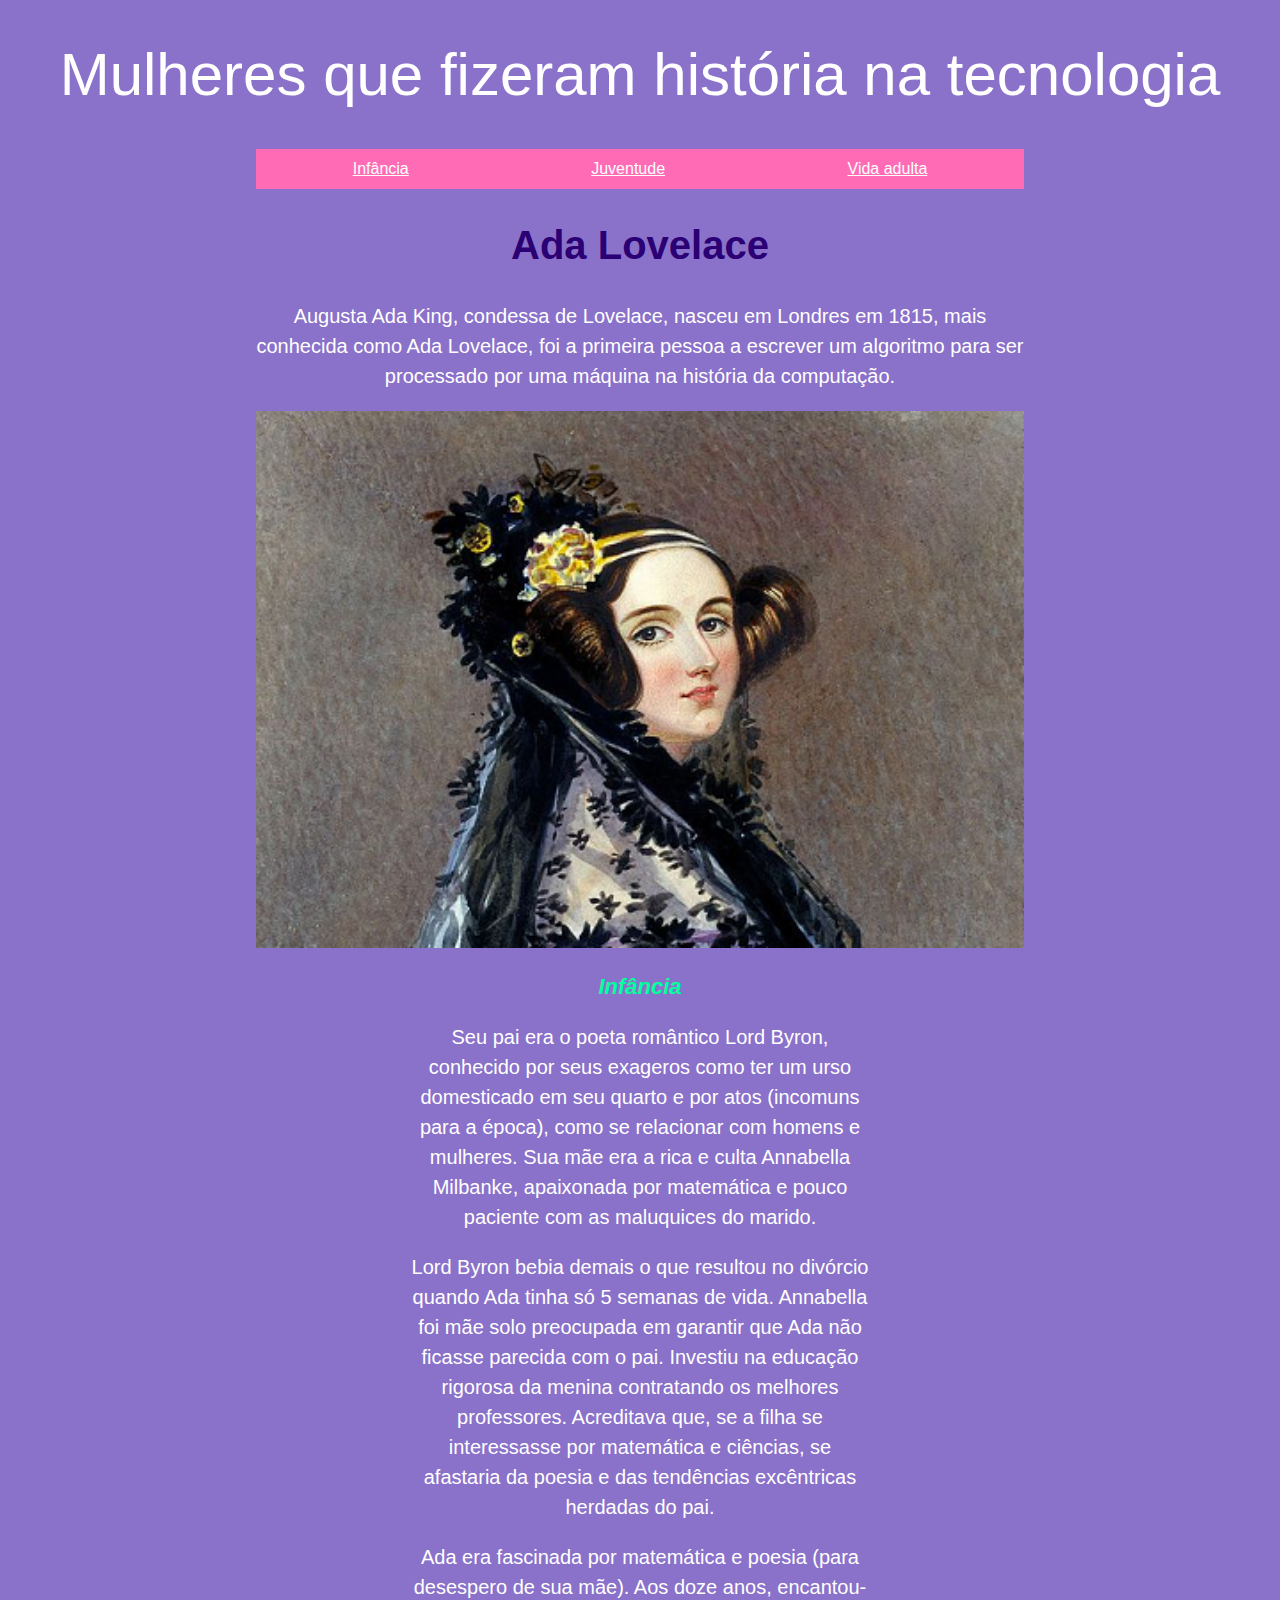
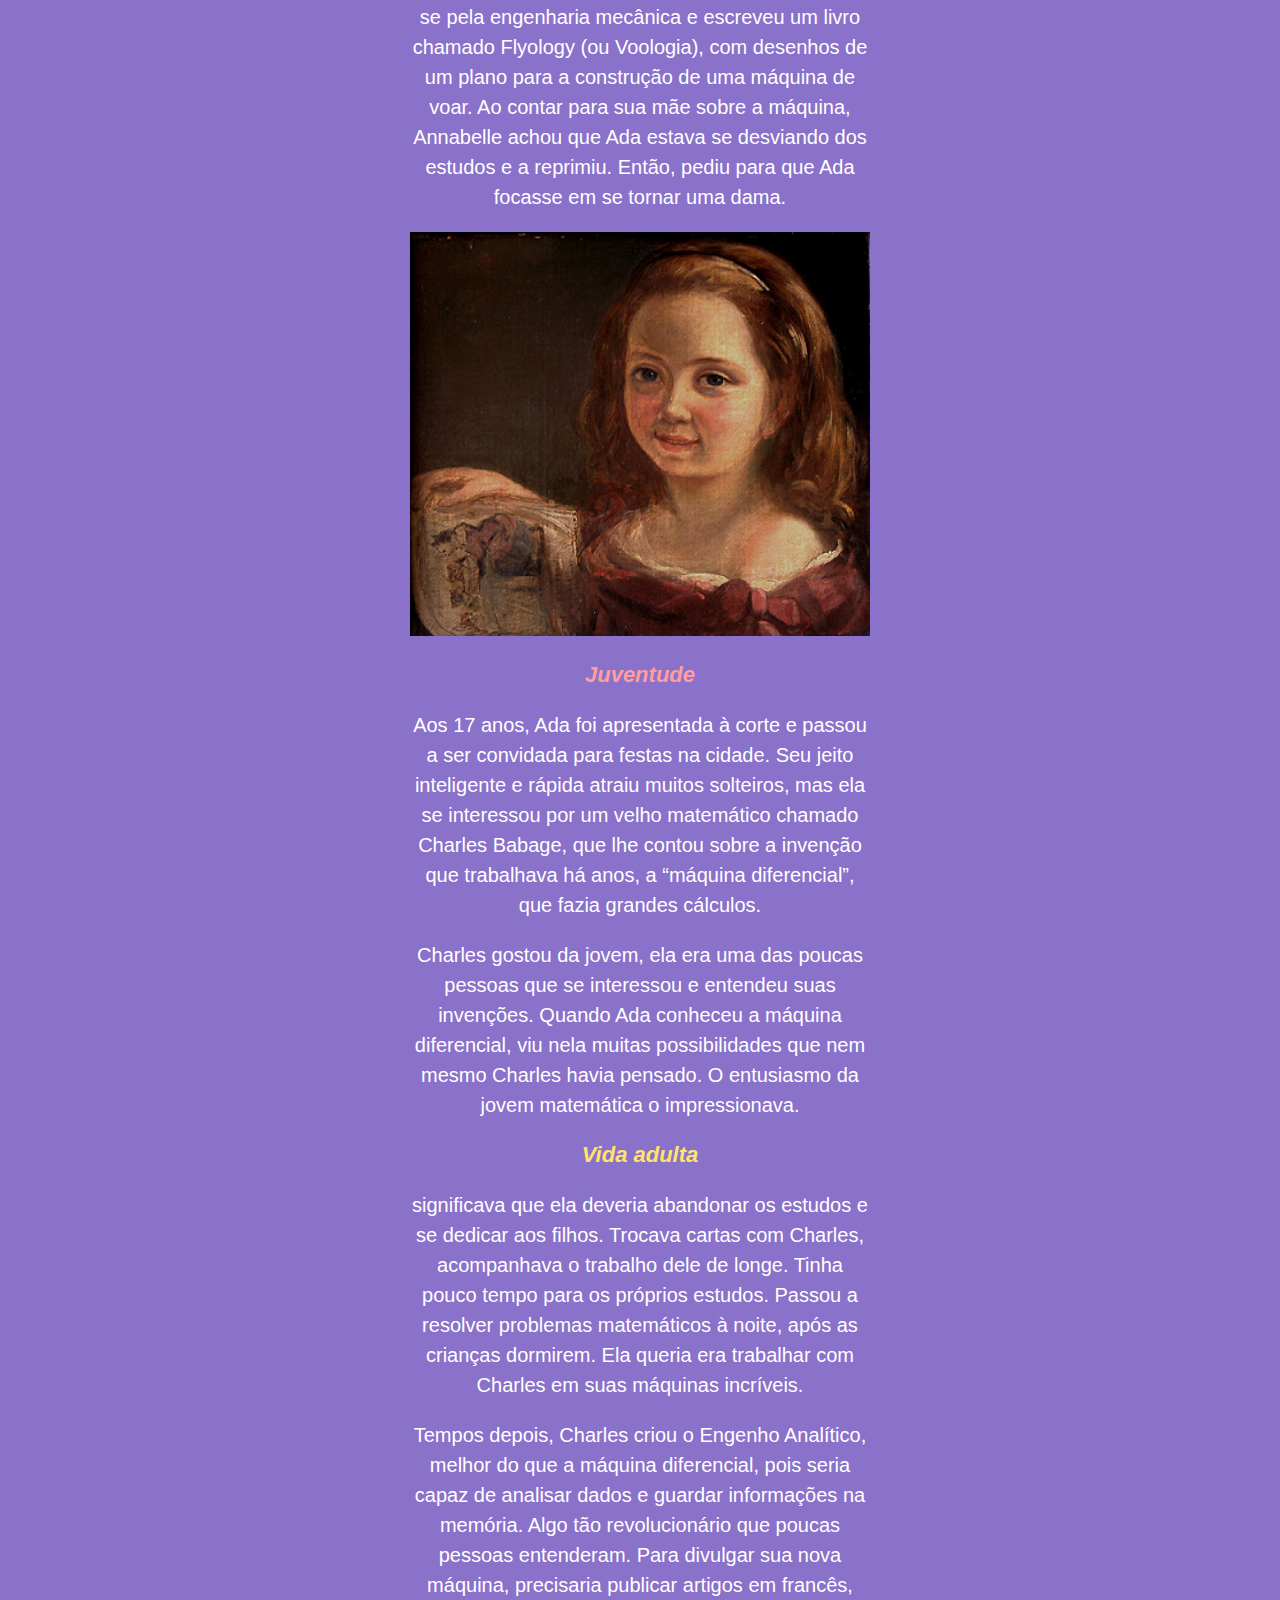
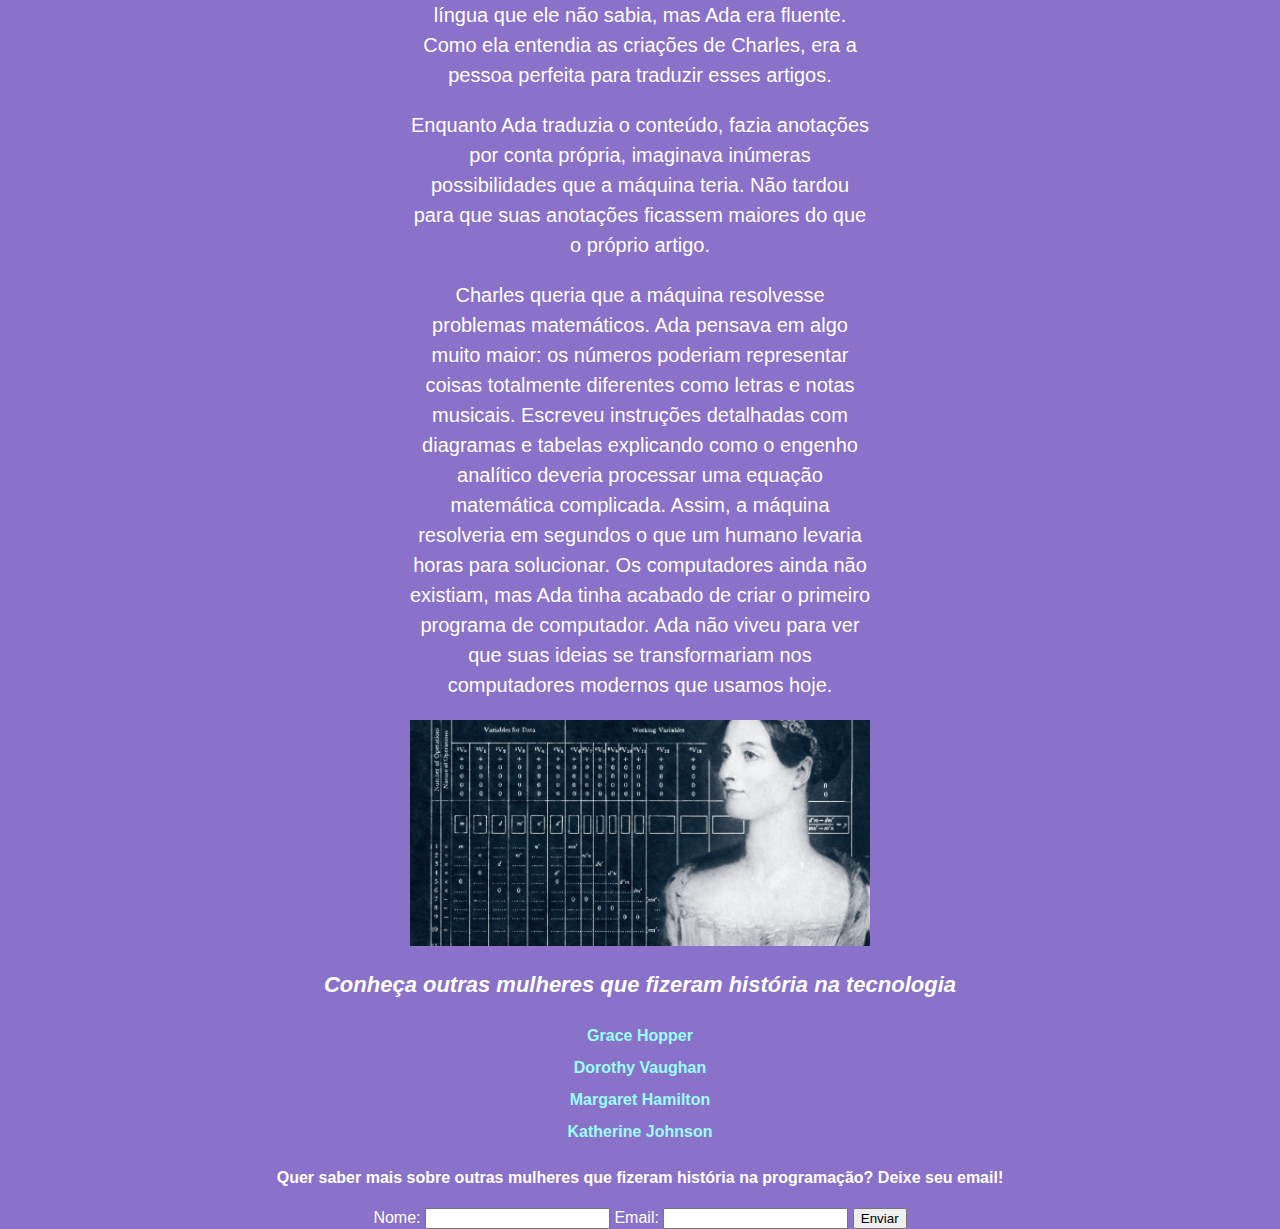
<file: exercicio/index.html>
<!DOCTYPE html>
<html lang="pt-br">
<head>
    <meta charset="UTF-8">
    <meta name="viewport" content="width=device-width, initial-scale=1.0">
    <title>Ada Lovelace</title>
    <link rel="stylesheet" href="style.css">
</head>
<body>
    <h1>Mulheres que fizeram história na tecnologia</h1>

    <nav class="principal">
        <ul>
            <li>
                <a href="#infancia">Infância</a>
            </li>
            <li>
                <a href="#juventude">Juventude</a>
            </li>
            <li>
                <a href="#vidaadulta">Vida adulta</a>
            </li>
        </ul>
    </nav>

    <section>
        <h2>Ada Lovelace</h2>
        <p>
            Augusta Ada King, condessa de Lovelace, nasceu em Londres em 1815, mais conhecida como Ada Lovelace, foi a primeira pessoa a escrever um algoritmo para ser processado por uma máquina na história da computação.
        </p>
        <img src="/exercicio/imagens/adaPintura.png" alt="Pintura colorida da Ada.">

        <section id="infancia">
            <h3 class="titulo-verde">Infância</h3>
            <p>
                Seu pai era o poeta romântico Lord Byron, conhecido por seus exageros como ter um urso domesticado em seu quarto e por atos (incomuns para a época), como se relacionar com homens e mulheres. Sua mãe era a rica e culta Annabella Milbanke, apaixonada por matemática e pouco paciente com as maluquices do marido.
            </p>
            <p>
                Lord Byron bebia demais o que resultou no divórcio quando Ada tinha só 5 semanas de vida. Annabella foi mãe solo preocupada em garantir que Ada não ficasse parecida com o pai. Investiu na educação rigorosa da menina contratando os melhores professores. Acreditava que, se a filha se interessasse por matemática e ciências, se afastaria da poesia e das tendências excêntricas herdadas do pai.
            </p>
            <p>
                Ada era fascinada por matemática e poesia (para desespero de sua mãe). Aos doze anos, encantou-se pela engenharia mecânica e escreveu um livro chamado Flyology (ou Voologia), com desenhos de um plano para a construção de uma máquina de voar. Ao contar para sua mãe sobre a máquina, Annabelle achou que Ada estava se desviando dos estudos e a reprimiu. Então, pediu para que Ada focasse em se tornar uma dama.
            </p>
            <img src="/exercicio/imagens/adaCrianca.png" alt="Pintura colorida da Ada na infância.">
        </section>

        <section id="juventude">
            <h3 class="titulo-rosa">Juventude</h3>
            <p>Aos 17 anos, Ada foi apresentada à corte e passou a ser convidada para festas na cidade. Seu jeito inteligente e rápida atraiu muitos solteiros, mas ela se interessou por um velho matemático chamado Charles Babage, que lhe contou sobre a invenção que trabalhava há anos, a “máquina diferencial”, que fazia grandes cálculos.</p>
            <p>
                Charles gostou da jovem, ela era uma das poucas pessoas que se interessou e entendeu suas invenções. Quando Ada conheceu a máquina diferencial, viu nela muitas possibilidades que nem mesmo Charles havia pensado. O entusiasmo da jovem matemática o impressionava.
            </p>
        </section>

        <section id="vidaadulta">
            <h3 class="titulo-amarelo">Vida adulta</h3>
            <p>
                significava que ela deveria abandonar os estudos e se dedicar aos filhos. Trocava cartas com Charles, acompanhava o trabalho dele de longe. Tinha pouco tempo para os próprios estudos. Passou a resolver problemas matemáticos à noite, após as crianças dormirem. Ela queria era trabalhar com Charles em suas máquinas incríveis.
            </p>
            <p>
                Tempos depois, Charles criou o Engenho Analítico, melhor do que a máquina diferencial, pois seria capaz de analisar dados e guardar informações na memória. Algo tão revolucionário que poucas pessoas entenderam. Para divulgar sua nova máquina, precisaria publicar artigos em francês, língua que ele não sabia, mas Ada era fluente. Como ela entendia as criações de Charles, era a pessoa perfeita para traduzir esses artigos.
            </p>
            <p>
                Enquanto Ada traduzia o conteúdo, fazia anotações por conta própria, imaginava inúmeras possibilidades que a máquina teria. Não tardou para que suas anotações ficassem maiores do que o próprio artigo.
            </p>
            <p>
                Charles queria que a máquina resolvesse problemas matemáticos. Ada pensava em algo muito maior: os números poderiam representar coisas totalmente diferentes como letras e notas musicais. Escreveu instruções detalhadas com diagramas e tabelas explicando como o engenho analítico deveria processar uma equação matemática complicada. Assim, a máquina resolveria em segundos o que um humano levaria horas para solucionar. Os computadores ainda não existiam, mas Ada tinha acabado de criar o primeiro programa de computador. Ada não viveu para ver que suas ideias se transformariam nos computadores modernos que usamos hoje.
            </p>
            <img src="/exercicio/imagens/adaTabela.png" alt="Pintura da Ada ao lado de uma tabela de algoritmos.">
        </section>
    </section>

    <h3>Conheça outras mulheres que fizeram história na tecnologia</h3>

    <nav>
        <ul>
            <li>
                <a href="https://pt.wikipedia.org/wiki/Grace_Hopper" target="_blank">Grace Hopper</a>
            </li>
            <li>
                <a href="https://pt.wikipedia.org/wiki/Dorothy_Vaughan" target="_blank">Dorothy Vaughan</a>
            </li>
            <li>
                <a href="https://pt.wikipedia.org/wiki/Margaret_Hamilton_(cientista_da_computa%C3%A7%C3%A3o)" target="_blank">Margaret Hamilton</a>
            </li>
            <li>
                <a href="https://pt.wikipedia.org/wiki/Katherine_Johnson" target="_blank">Katherine Johnson</a>
            </li>
        </ul>
    </nav>

    <h4>Quer saber mais sobre outras mulheres que fizeram história na programação? Deixe seu email!</h4>
    <form>
        <label for="nome-usuaria">Nome:</label>
        <input type="text" id="nome-usuaria">

        <label for="email-usuaria">Email:</label>
        <input type="email" id="email-usuaria">
        <button type="submit">Enviar</button>
    </form>
</body>
</html>
</file>
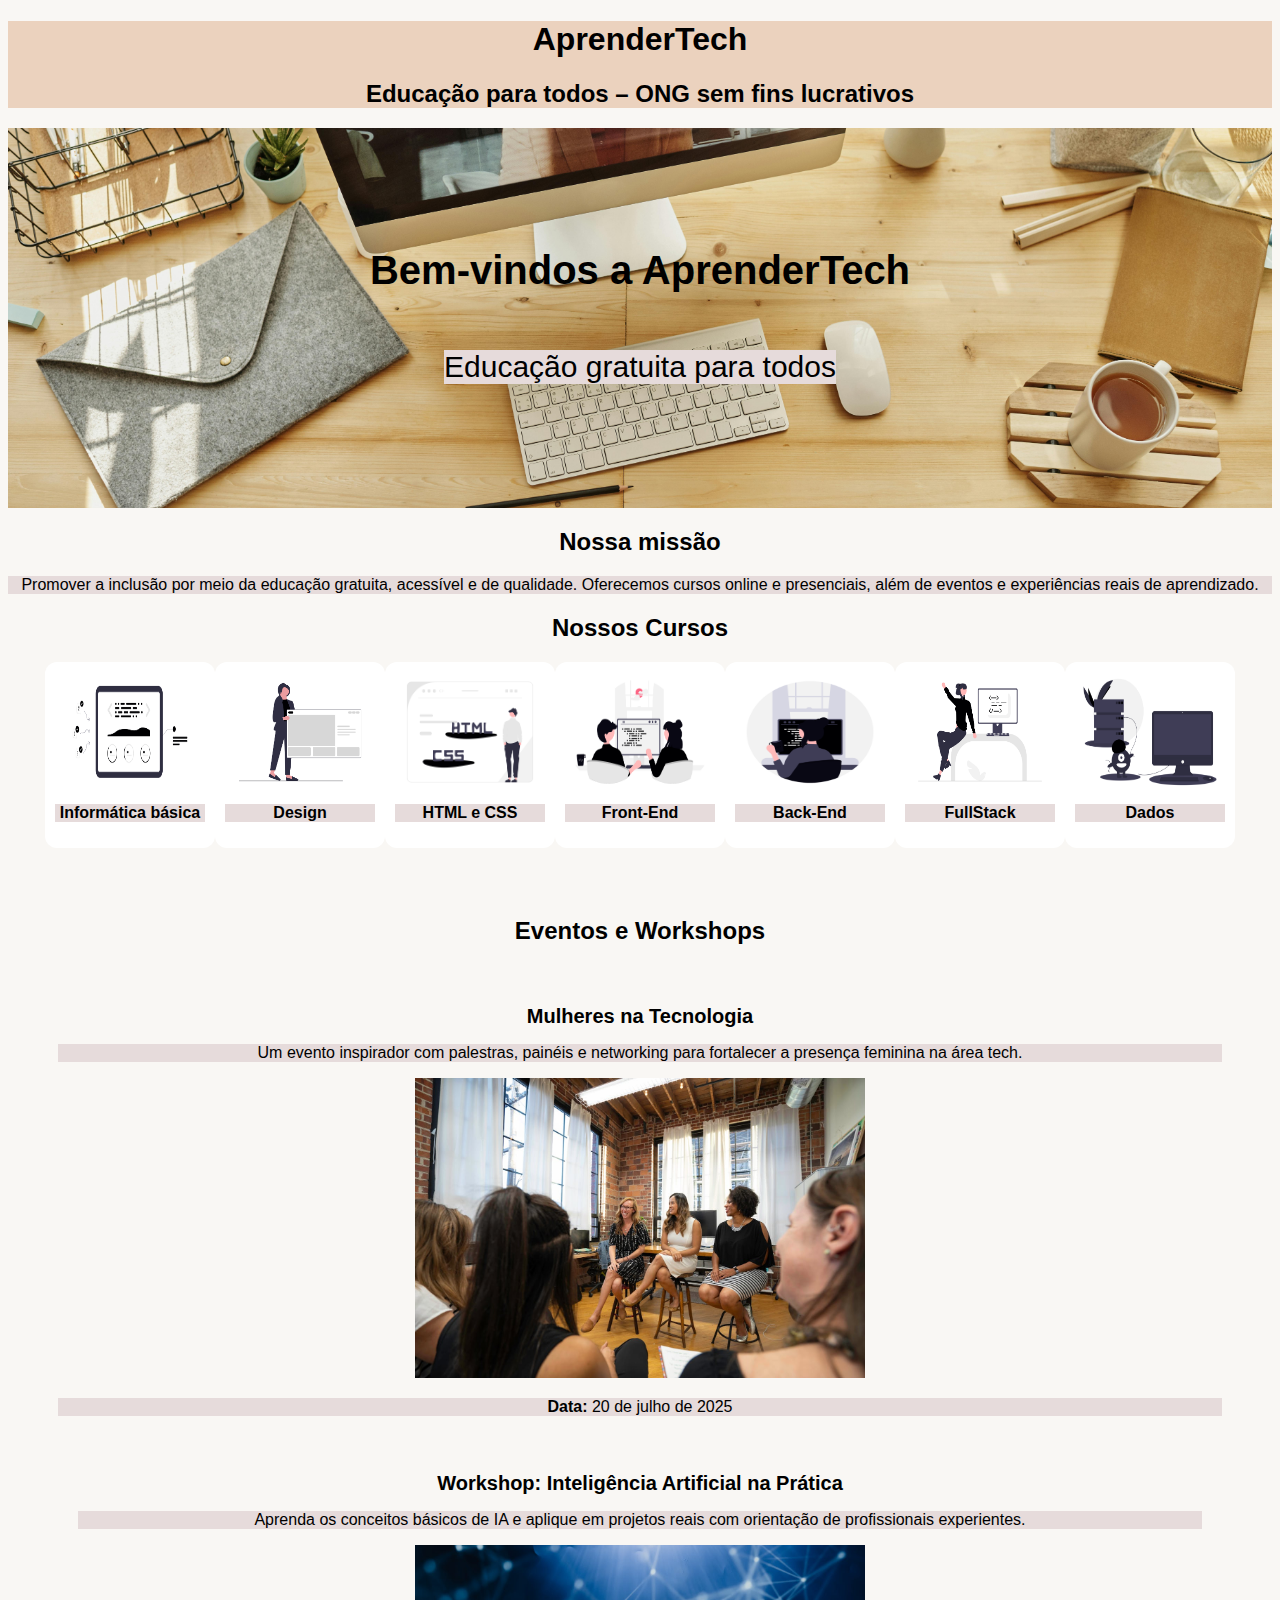
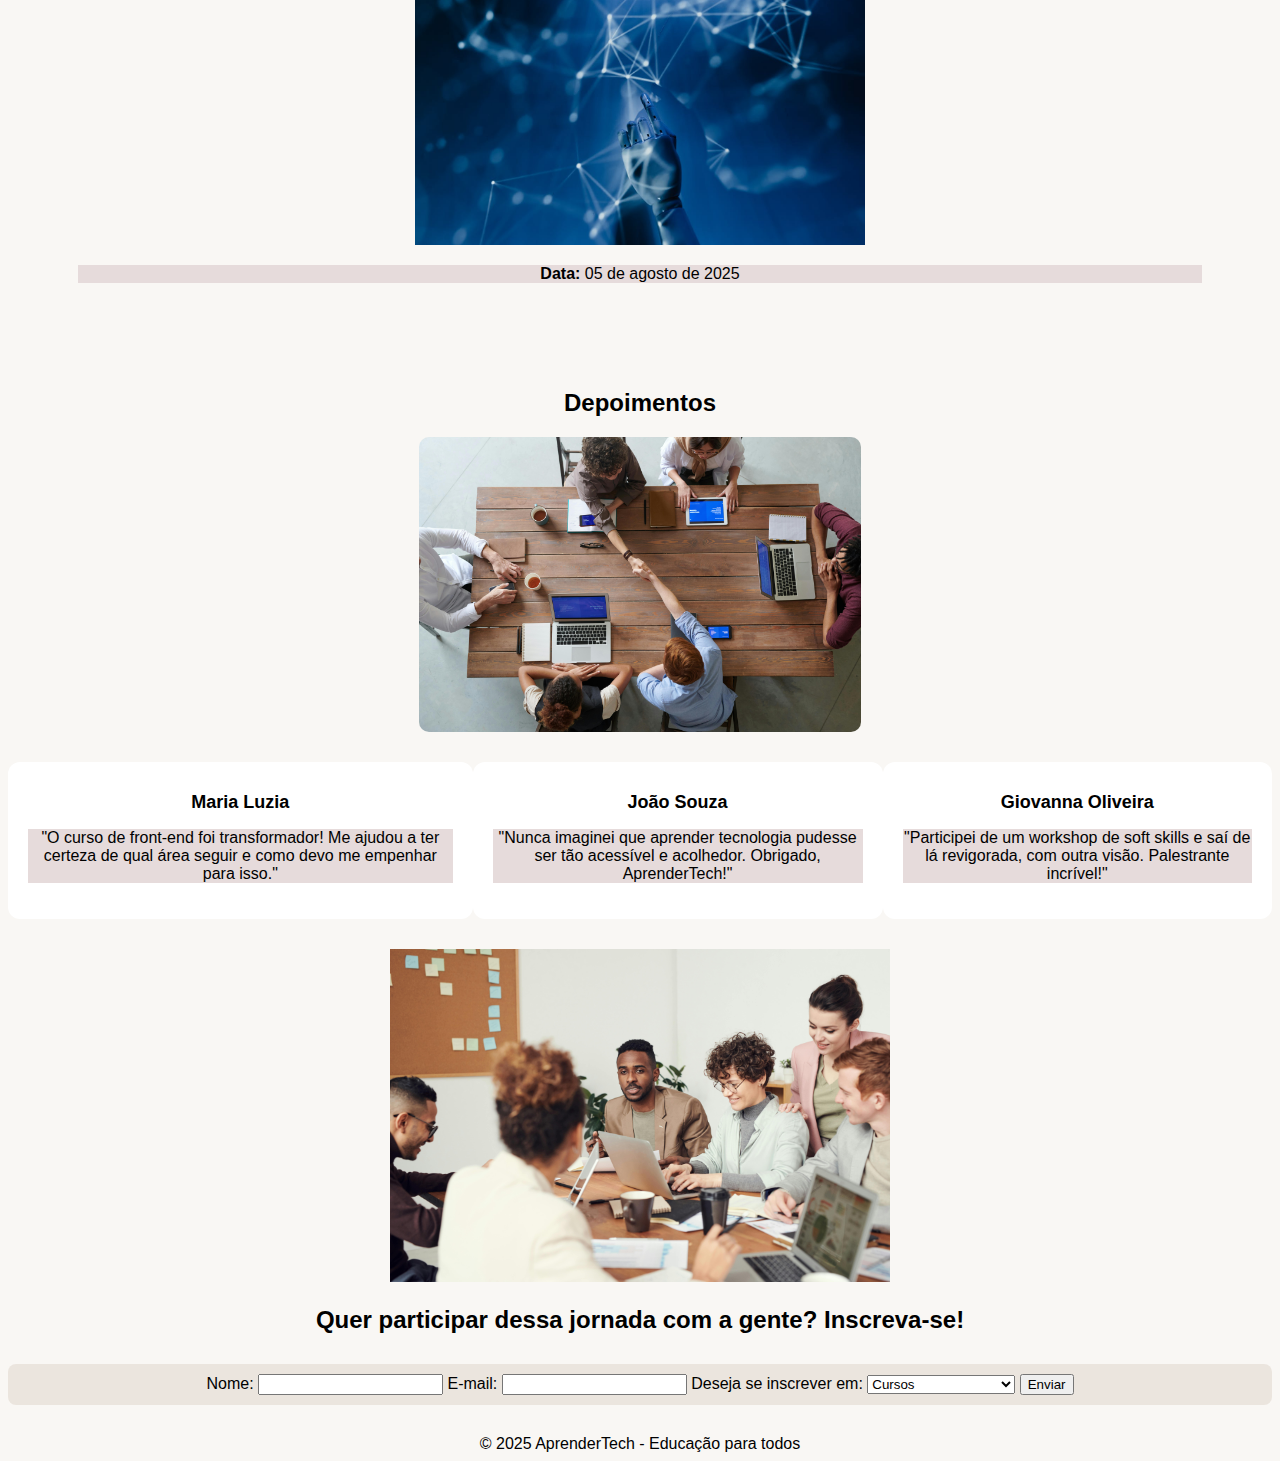
<file: projeto/index.html>
<!DOCTYPE html>
<html lang="pt-br">
<head>
    <meta charset="UTF-8">
    <meta name="viewport" content="width=device-width, initial-scale=1.0">
    <title>AprenderTech</title>
    <link rel="stylesheet" href="style.css">
</head>
<body>
    <header>
        <h1>AprenderTech</h1>
        <h2>Educação para todos – ONG sem fins lucrativos</h2>
    </header>

    <div class="capa">
        <h1>Bem-vindos a AprenderTech</h1>
        <p>Educação gratuita para todos</p>
    </div>

    <h2>Nossa missão</h2>
    <p>
        Promover a inclusão por meio da educação gratuita, acessível e de qualidade. Oferecemos cursos online e presenciais, além de eventos e experiências reais de aprendizado.
    </p>

    <h2>Nossos Cursos</h2>
    <div class="cursos">
    <div class="curso">
        <img src="/projeto/imagens/cursoinformatica.png" alt="Curso de informática básica">
        <p>Informática básica</p>
    </div>
    <div class="curso">
        <img src="/projeto/imagens/cursodesign.png" alt="Curso de Design">
        <p>Design</p>
    </div>
    <div class="curso">
        <img src="/projeto/imagens/cursohtmlcss.png" alt="Curso de HTML e CSS">
        <p>HTML e CSS</p>
    </div>
    <div class="curso">
        <img src="/projeto/imagens/cursofrontend.png" alt="Curso de Front-end">
        <p>Front-End</p>
    </div>
    <div class="curso">
        <img src="/projeto/imagens/cursobackend.png" alt="Curso de Back-end">
        <p>Back-End</p>
    </div>
    <div class="curso">
        <img src="/projeto/imagens/curofullstack.png" alt="Curso Fullstack">
        <p>FullStack</p>
    </div>
    <div class="curso">
        <img src="/projeto/imagens/cursodados.png" alt="Curso de Dados">
        <p>Dados</p>
    </div>
    </div>

    <section class="eventos">
    <h2>Eventos e Workshops</h2>

    <div class="evento">
    <h3>Mulheres na Tecnologia</h3>
    <p>Um evento inspirador com palestras, painéis e networking para fortalecer a presença feminina na área tech.</p>
    <div class="imagens-evento">
      <img src="imagens/evento2.jpg" alt="Palestra Mulheres na Tecnologia " width="450">
    <p><strong>Data:</strong> 20 de julho de 2025</p>
     </div>

    <div class="evento">
    <h3>Workshop: Inteligência Artificial na Prática</h3>
    <p>Aprenda os conceitos básicos de IA e aplique em projetos reais com orientação de profissionais experientes.</p>
    <div class="imagens-evento">
      <img src="imagens/evento1.jpg" alt="Workshop IA " width="450">
    <p><strong>Data:</strong> 05 de agosto de 2025</p>
     </div>
    </section>


    <h2>Depoimentos</h2>
    <img src="/projeto/imagens/testeencontro.jpeg" alt="imagem dos eventos" width="500" class="img-depoimentos">

    <div class="depoimentos">
    <div class="depoimento">
        <h3>Maria Luzia</h3>
        <p>"O curso de front-end foi transformador! Me ajudou a ter certeza de qual área seguir e como devo me empenhar para isso."</p>
    </div>
    <div class="depoimento">
        <h3>João Souza</h3>
        <p>"Nunca imaginei que aprender tecnologia pudesse ser tão acessível e acolhedor. Obrigado, AprenderTech!"</p>
    </div>
    <div class="depoimento">
        <h3>Giovanna Oliveira</h3>
        <p>"Participei de um workshop de soft skills e saí de lá revigorada, com outra visão. Palestrante incrível!"</p>
    </div>
    </div>

    <img src="/projeto/imagens/testedepoi.jpeg" alt="imagem dos depoimentos" width="500">

    <h2>Quer participar dessa jornada com a gente? Inscreva-se!</h2>
    <form class="form-inscricao" id="formInscricao">
    <label for="nome">Nome:</label>
    <input type="text" id="nome" name="nome" required>

    <label for="email">E-mail:</label>
    <input type="email" id="email" name="email" required>

    <label for="tipo">Deseja se inscrever em:</label>
    <select id="tipo" name="tipo">
        <option value="curso">Cursos</option>
        <option value="evento">Eventos / Workshops</option>
    </select>

  <button type="submit">Enviar</button>
</form>


    <footer>
    © 2025 AprenderTech - Educação para todos
  </footer>
  
  <script src="script.js"></script>
</body>
</html>
</file>
<file: exercicio/style.css>
@charset "UTF-8";

body {
    text-align: center;
    font-family: 'Open Sans', sans-serif;
    background-color: #8A71C9;
    color: #ffffff;
    margin: 0;
}

h1 {
    font-size: 60px;
    font-weight: 300;
}

h2 {
    color: #2A0074;
    font-size: 40px;
}

h3 {
    font-size: 22px;
    font-style: italic;
}

p {
    font-size: 20px;
    line-height: 1.5;
}

.titulo-verde {
    color: #04ff9f;
}

.titulo-rosa {
    color: #FF9E9E
;
}

.titulo-amarelo {
    color: #ffe36d;
}

section {
    max-width: 60%;
    margin: 0 auto;
}

img {
    width: 100%;
}

ul {
    list-style-type: none;
    line-height: 2;
    padding-left: 0;
}


a {
    text-decoration: none;
    color: #99ffff;
    font-weight: 700;
}

.principal {
    background-color: #FF6CB5;
    height: 40px;
    max-width: 60%;
    margin: 0 auto;
}

.principal a {
    color: #fff;
    text-decoration: underline;
    font-weight: normal;
}

.principal li {
    display: inline-block;
    line-height: 2.5;
    margin: 0 89px;
}
</file>
<file: projeto/style.css>
@charset "UTF-8";

body {
    background-color: rgba(248, 246, 243, 0.901);
    font-family: 'Segoe UI', Tahoma, Geneva, Verdana, sans-serif;
    color: black;
    text-align: center;
}

header {
    background-color: rgb(235, 210, 190);
}

p {
    background-color: rgb(230, 219, 219);
}

.capa {
  background-image: url('imagens/testecapa.jpeg'); 
  background-size: cover;
  background-position: center;
  height: 380px;
  color: black;
  display: flex;
  flex-direction: column;
  justify-content: center;
  align-items: center;
}

.capa h1 {
    font-size: 40px;
}

.capa p {
    font-size: 30px;
}


.cursos {
    display: flex;
    flex-wrap: wrap;
    justify-content: center;
    margin: 20px;
}

.curso {
    background-color: white;
    padding: 10px;
    border-radius: 12px;
    width: 150px;
    text-align: center;
}

.curso img {
    width: 100%;
    height: 120px;
    font-weight: bold;
    border-radius: 8px;
}

.curso p {
    margin-top: 8px;
    font-weight: bold;
}

.depoimentos {
    display: flex;
    justify-content: center;
    margin: 30px auto;
}

.img-depoimentos {
    width: 35%;
    margin: 10px auto 30px;
    display: block;
    border-radius: 10px;
}

.depoimento {
    background-color: white;
    padding: 20px;
    border-radius: 12px;
    text-align: center;
}

.depoimento h3 {
    font-size: 18px;
    margin: 10px 0px 5px;
}

.depoimento p {
    font-size: 16px;
}

.form-inscricao {
    margin: 30px auto;
    background-color: rgb(235, 229, 222);
    padding: 10px;
    border-radius: 8px;
}

.eventos {
    padding: 30px;
    border-radius: 12px;
    text-align: center;
}

.evento h2 {
    text-align: center;
    font-size: 28px;
    margin-bottom: 20px;
}

.evento {
    padding: 20px;
    border-radius: 10x;

}

.evento h3 {
    font-size: 20px;
    margin-bottom: 10px;
}

.evento p {
    font-size: 16px;
}
</file>
